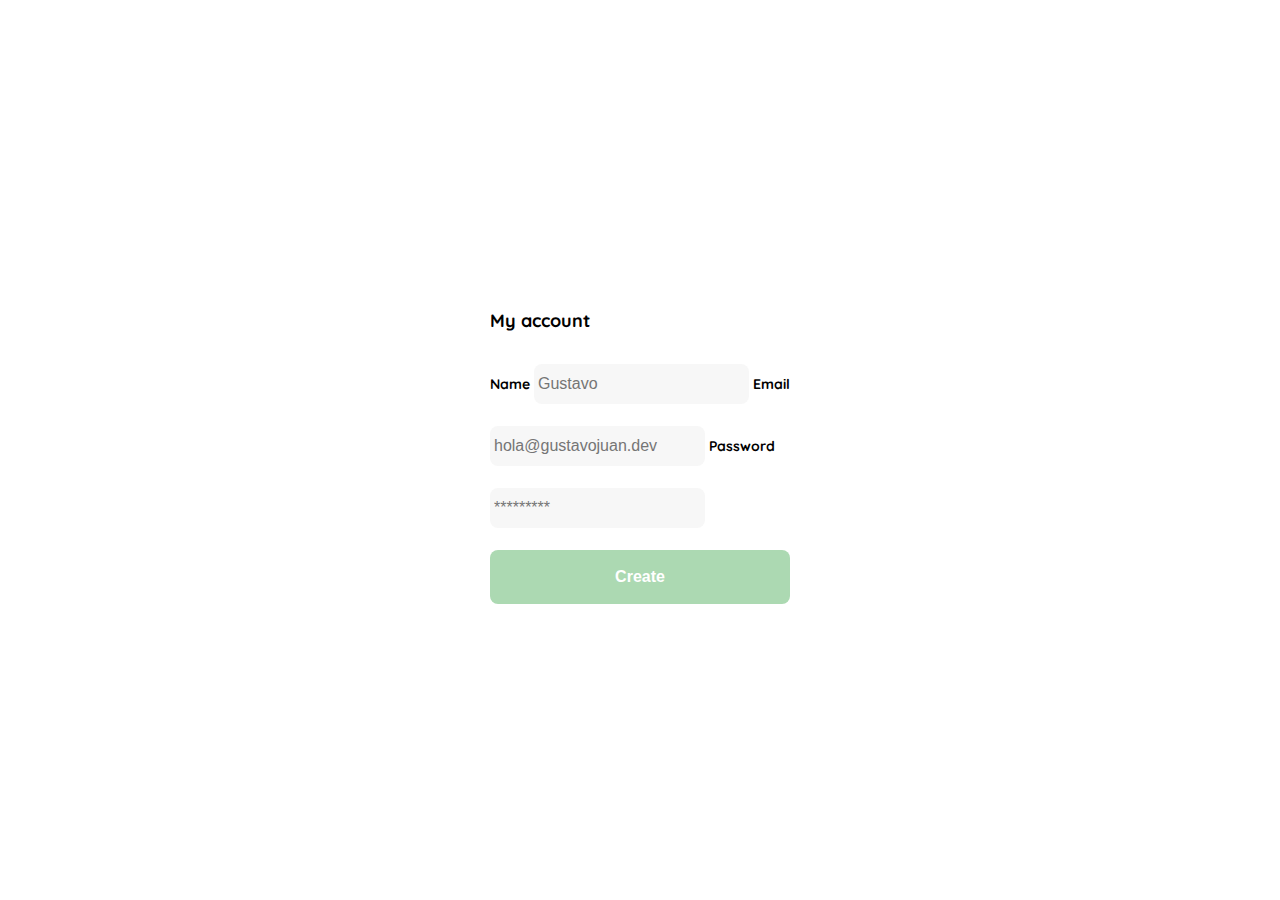
<file: edit_my_account.html>
<!DOCTYPE html>
<html lang="en">
  <head>
    <meta charset="UTF-8" />
    <meta http-equiv="X-UA-Compatible" content="IE=edge" />
    <meta name="viewport" content="width=device-width, initial-scale=1.0" />
    <title>Create a new password</title>
    <link rel="stylesheet" href="style.css" />
  </head>
  <body>
    <div class="my-account">
      <div class="form-container">
        <h1 class="title text-start">My account</h1>

        <form action="" class="form">
          <div>
            <label for="name" class="label">Name</label>
            <input
              type="text"
              id="name"
              placeholder="Gustavo"
              class="input input-name"
            />

            <label for="email" class="label">Email</label>
            <input
              type="email"
              id="email"
              placeholder="hola@gustavojuan.dev"
              class="input input-email"
            />

            <label for="password" class="label">Password</label>
            <input
              type="password"
              id="password"
              placeholder="*********"
              class="input input-password"
            />
          </div>
          <input
            type="submit"
            value="Create"
            class="primary-button create-button"
          />
        </form>
      </div>
    </div>
  </body>
</html>
</file>
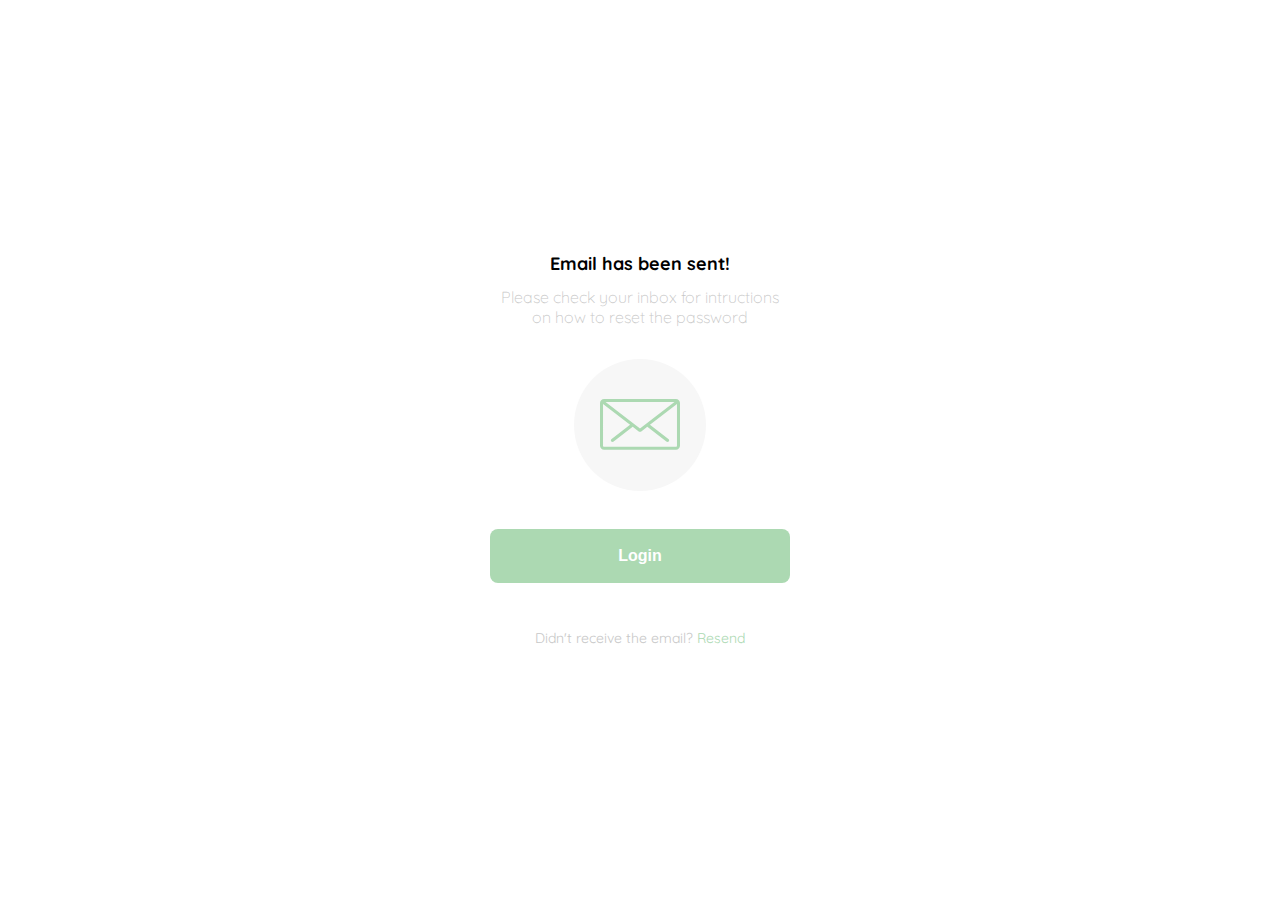
<file: email-sent.html>
<!DOCTYPE html>
<html lang="en">
<head>
    <meta charset="UTF-8">
    <meta http-equiv="X-UA-Compatible" content="IE=edge">
    <meta name="viewport" content="width=device-width, initial-scale=1.0">
    <title>Email Sent!</title>
    <link rel="stylesheet" href="style.css">
</head>
<body>
    <div class="login">
        <div class="message-container">
            <img src="/assets/img/logos/logo_yard_sale.svg" alt="logo" class="logo">

            <h1 class="title">Email has been sent!</h1>
            <p class="subtitle">Please check your inbox for intructions on how to reset the password</p>

            <div class="email-image">
                <img src="assets/img/icons/email.svg" alt="">
            </div>

            <button class="primary-button login-button">Login</button>

            <p class="resend">
                <span>Didn't receive the email?</span>
                <a href="/">Resend</a>
            </p>
        </div>
    </div>
</body>
</html>
</file>
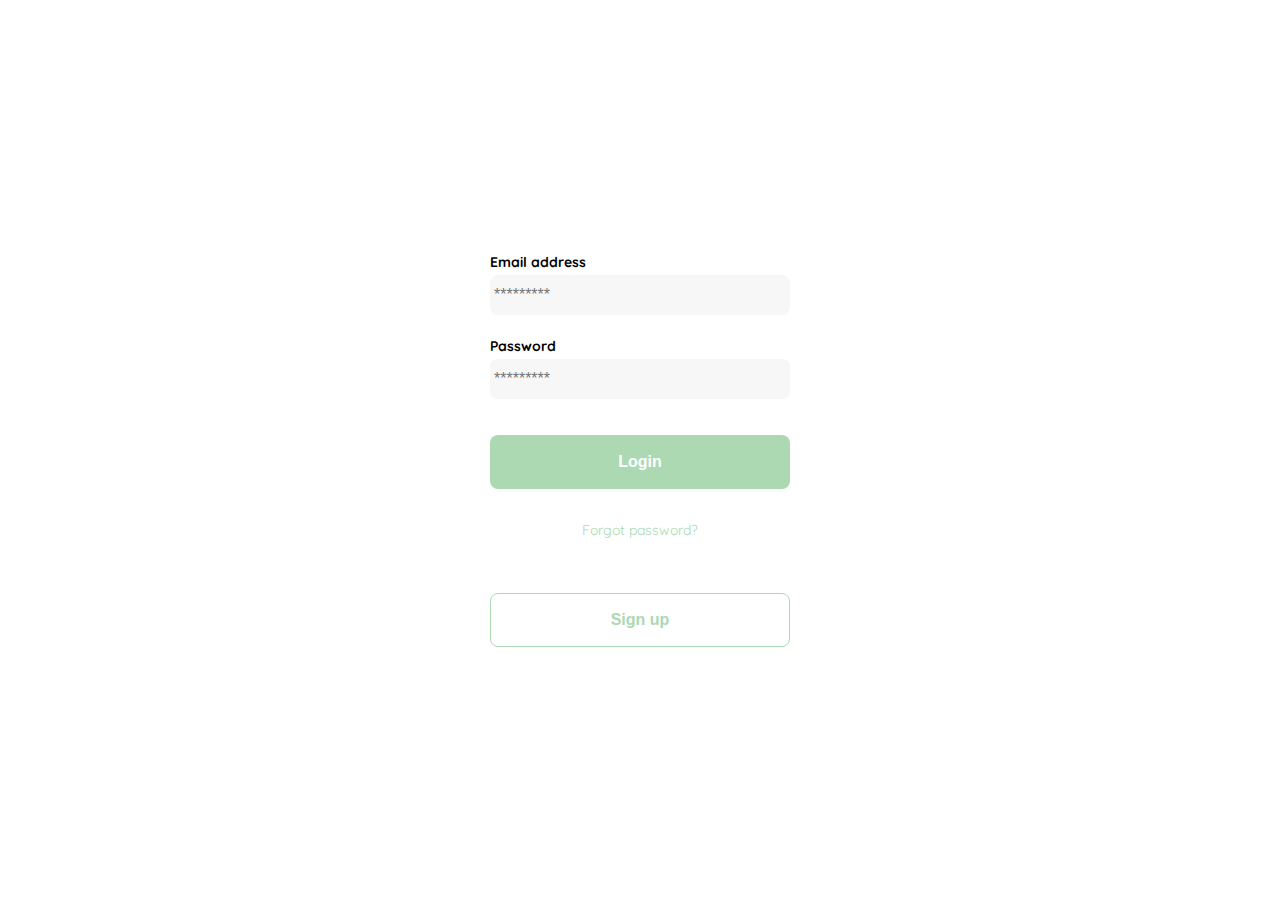
<file: login.html>
<!DOCTYPE html>
<html lang="en">
<head>
    <meta charset="UTF-8">
    <meta http-equiv="X-UA-Compatible" content="IE=edge">
    <meta name="viewport" content="width=device-width, initial-scale=1.0">
    <title>Login</title>
    <link rel="stylesheet" href="style.css">
</head>
<body>
    <div class="login">
        <div class="form-container">
            <img src="/assets/img/logos/logo_yard_sale.svg" alt="logo" class="logo">
         

            <form action="" class="form">

                
                
                <label for="email" class="label">Email address</label>
                <input type="email" id="email" placeholder="*********" class="input input-email">

                <label for="password" class="label">Password</label>
                <input type="password" id="password"  placeholder="*********" class="input input-password">

                <input type="submit" value="Login" class="primary-button login-button">

                <a href="/">Forgot password?</a>

            </form>

            <button class="secondary-button signup">Sign up</button>

        </div>
    </div>
</body>
</html>
</file>
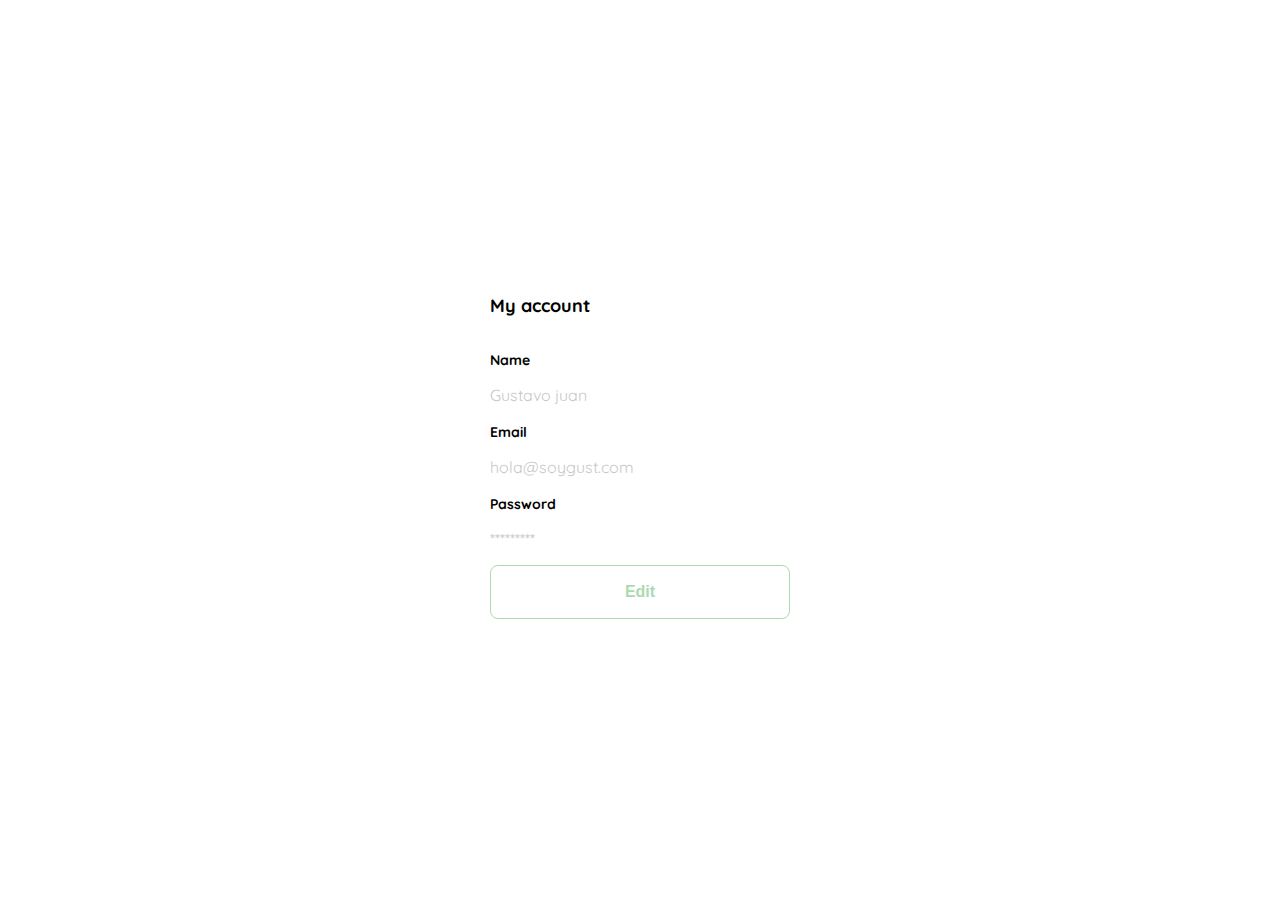
<file: my-account.html>
<!DOCTYPE html>
<html lang="en">
  <head>
    <meta charset="UTF-8" />
    <meta http-equiv="X-UA-Compatible" content="IE=edge" />
    <meta name="viewport" content="width=device-width, initial-scale=1.0" />
    <title>Create a new password</title>
    <link rel="stylesheet" href="style.css" />
  </head>
  <body>
    <div class="my-account">
      <div class="form-container">
        <h1 class="title text-start">My account</h1>

        <form action="" class="form">
          <div>
            <label for="name" class="label">Name</label>
            <p class="value">Gustavo juan</p>

            <label for="email" class="label">Email</label>
            <p class="value">hola@soygust.com</p>


            <label for="password" class="label">Password</label>
            <p class="value">*********</p>

          </div>
          <input
            type="submit"
            value="Edit"
            class="secondary-button create-button"
          />
        </form>
      </div>
    </div>
  </body>
</html>
</file>
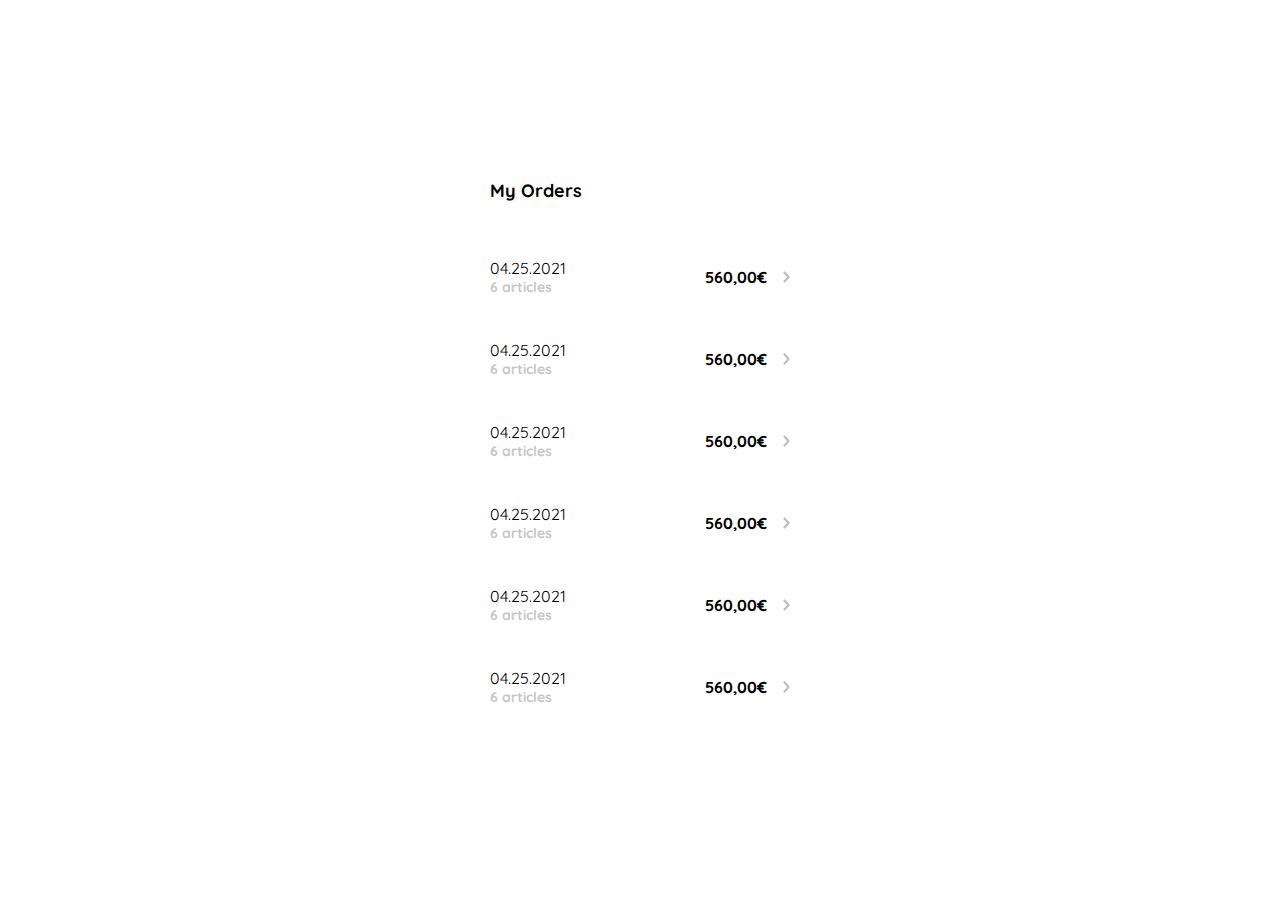
<file: my-orders.html>
<!DOCTYPE html>
<html lang="en">
  <head>
    <meta charset="UTF-8" />
    <meta http-equiv="X-UA-Compatible" content="IE=edge" />
    <meta name="viewport" content="width=device-width, initial-scale=1.0" />
    <title>Document</title>
    <link rel="stylesheet" href="my-orders.css" />
  </head>
  <body>
    <div class="my-order">
      <div class="my-order-container">
        <h1 class="title">My Orders</h1>
        <div class="my-order-content">
          <div class="order">
            <p>
              <span>04.25.2021</span>
              <span>6 articles</span>
            </p>
            <p>560,00€</p>
            <img src="assets/img/icons/flechita.svg" alt="">
          </div>
          <div class="order">
            <p>
              <span>04.25.2021</span>
              <span>6 articles</span>
            </p>
            <p>560,00€</p>
            <img src="assets/img/icons/flechita.svg" alt="">
          </div>
          <div class="order">
            <p>
              <span>04.25.2021</span>
              <span>6 articles</span>
            </p>
            <p>560,00€</p>
            <img src="assets/img/icons/flechita.svg" alt="">
          </div>
          <div class="order">
            <p>
              <span>04.25.2021</span>
              <span>6 articles</span>
            </p>
            <p>560,00€</p>
            <img src="assets/img/icons/flechita.svg" alt="">
          </div>
          <div class="order">
            <p>
              <span>04.25.2021</span>
              <span>6 articles</span>
            </p>
            <p>560,00€</p>
            <img src="assets/img/icons/flechita.svg" alt="">
          </div>
          <div class="order">
            <p>
              <span>04.25.2021</span>
              <span>6 articles</span>
            </p>
            <p>560,00€</p>
            <img src="assets/img/icons/flechita.svg" alt="">
          </div>
          
        </div>
        
      </div>
    </div>
  </body>
</html>
</file>
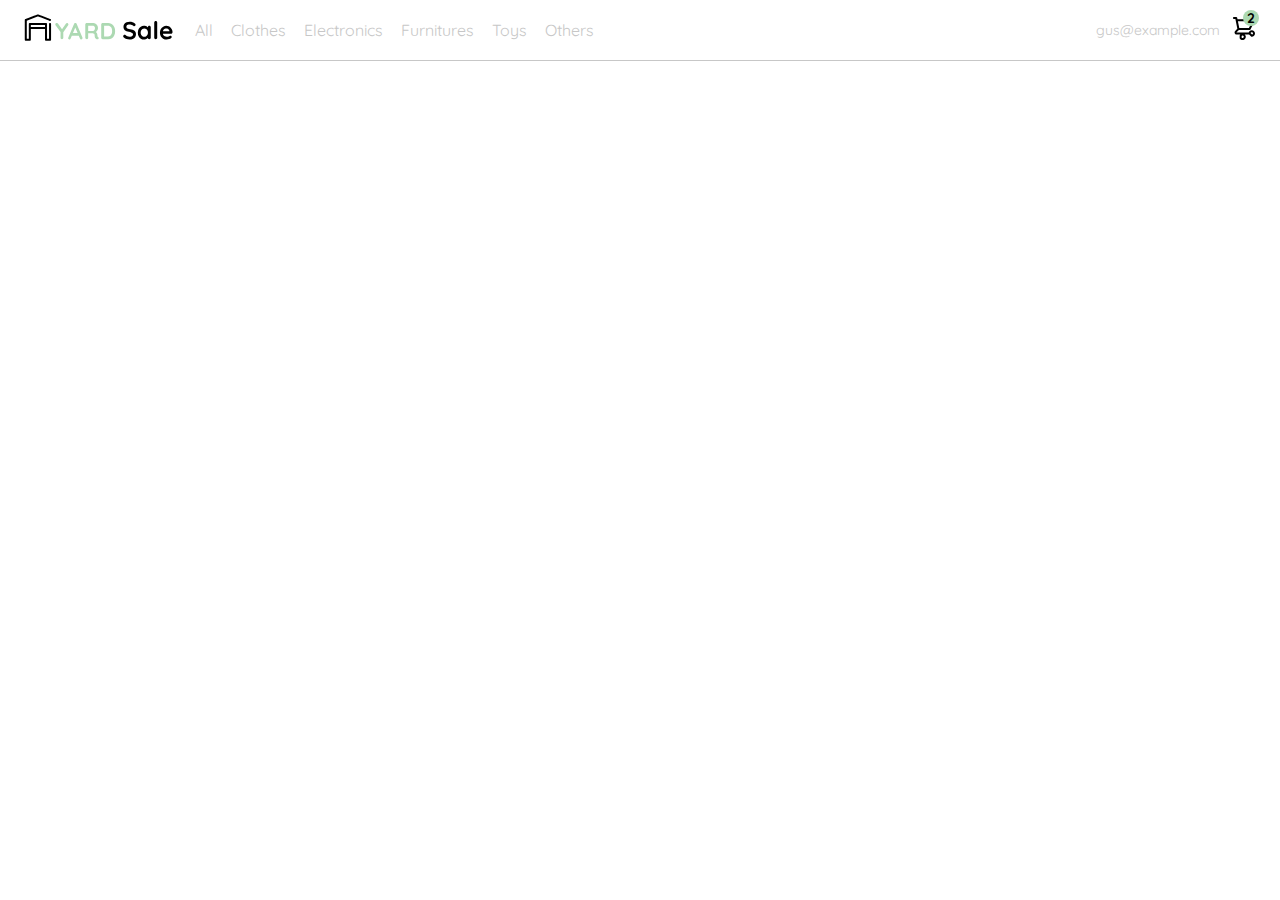
<file: navbar.html>
<!DOCTYPE html>
<html lang="en">
  <head>
    <meta charset="UTF-8" />
    <meta http-equiv="X-UA-Compatible" content="IE=edge" />
    <meta name="viewport" content="width=device-width, initial-scale=1.0" />
    <title>Document</title>
    <link rel="stylesheet" href="navabar.css">
  </head>
  <body>
    <nav>
      <img src="assets/img/icons/icon_menu.svg" alt="" class="menu" />

      <div class="navbar-left">
        <img
          src="assets/img/logos/logo_yard_sale.svg"
          alt="logo"
          class="logo"
        />
        <ul>
         
          <li><a href="/" class="title">All</a></li>
          <li><a href="/" class="title">Clothes</a></li>
          <li><a href="/" class="title">Electronics</a></li>
          <li><a href="/" class="title">Furnitures</a></li>
          <li><a href="/" class="title">Toys</a></li>
          <li><a href="/" class="title">Others</a></li>
        </ul>
      </div>
      <div class="navbar-right">
        <ul>
            <li class="navbar-email">gus@example.com</li>
            <li class="navbar-shopping-cart">
                <img src="assets/img/icons/icon_shopping_cart.svg" alt="shopping cart">
                <div>2</div>
            </li>
        </ul>
      </div>
    </nav>
  </body>
</html>
</file>
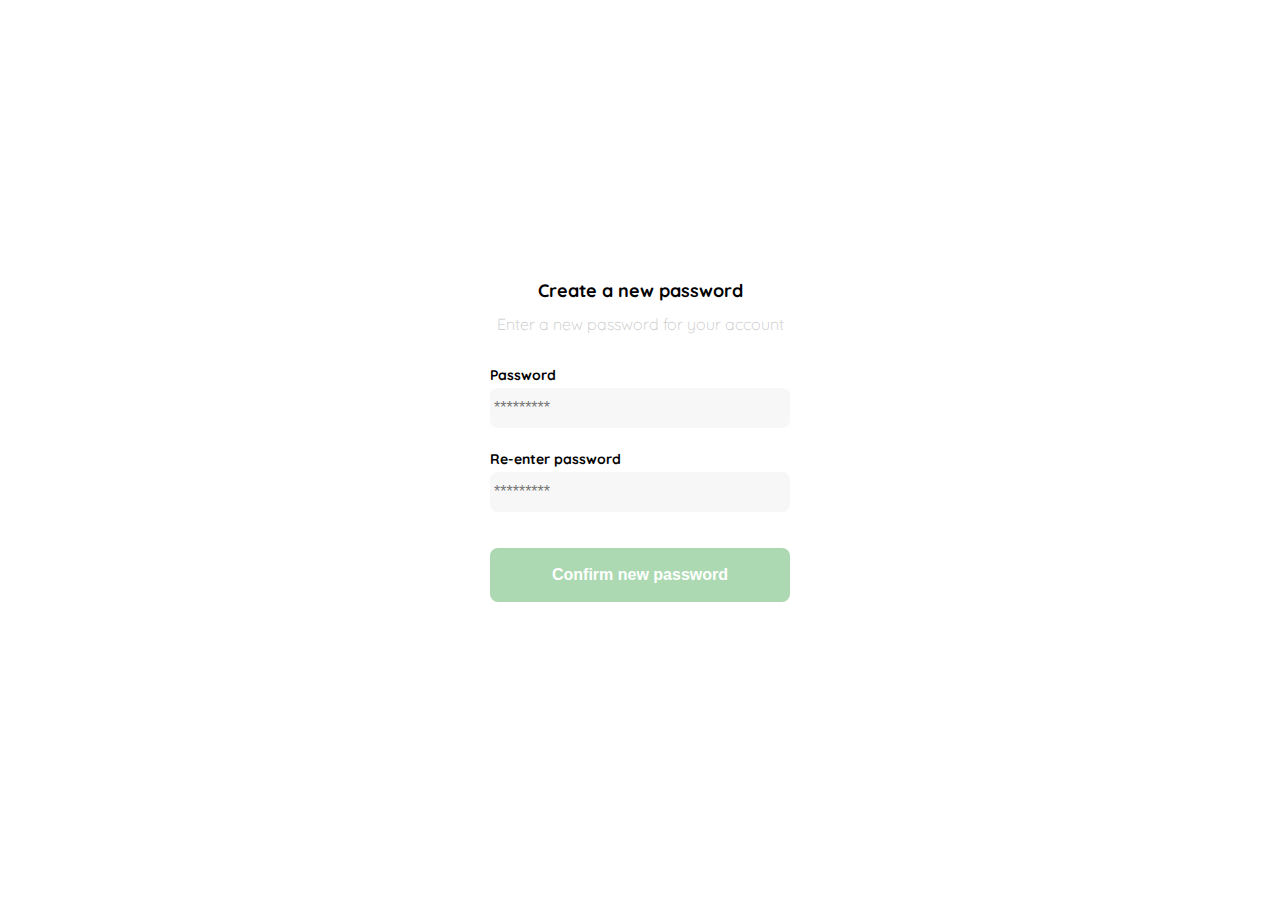
<file: new_password.html>
<!DOCTYPE html>
<html lang="en">
<head>
    <meta charset="UTF-8">
    <meta http-equiv="X-UA-Compatible" content="IE=edge">
    <meta name="viewport" content="width=device-width, initial-scale=1.0">
    <title>Create a new password</title>
    <link rel="stylesheet" href="style.css">
</head>
<body>
    <div class="login">
        <div class="form-container">
            <img src="/assets/img/logos/logo_yard_sale.svg" alt="logo" class="logo">

            <h1 class="title">Create a new password</h1>
            <p class="subtitle">Enter a new password for your account</p>

            <form action="" class="form">

                
                
                <label for="password" class="label">Password</label>
                <input type="password" id="password" placeholder="*********" class="input input-password">

                <label for="password_confirm" class="label">Re-enter password</label>
                <input type="password" id="password_confirm"  placeholder="*********" class="input input-password">

                <input type="submit" value="Confirm new password" class="primary-button login-button">

            </form>

        </div>
    </div>
</body>
</html>
</file>
<file: style.css>
@import url("https://fonts.googleapis.com/css2?family=Quicksand:wght@300;500;700&display=swap");

:root {
  --very-light-pink: #c7c7c7;
  --white: #fff;
  --text-input-field: #f7f7f7;
  --black: #000;
  --hospital-green: #acd9b2;
  --dark: #232830;
  --sm: 14px;
  --md: 16px;
  --lg: 18px;
}

body {
  margin: 0;
  font-family: "Quicksand", sans-serif;
}

.login,
.my-account {
  width: 100%;
  height: 100vh;
  display: grid;
  place-items: center;
}

.form-container,
.message-container {
  display: grid;
  grid-template-rows: auto 1fr auto;
  width: 300px;
}
.message-container {
  justify-items: center;
}

.logo {
  width: 150px;
  margin-bottom: 48px;
  justify-self: center;
  display: none;
}

.title {
  font-size: var(--lg);
  margin-bottom: 12px;
  text-align: center;
}

.subtitle {
  color: var(--very-light-pink);
  font-size: var(--md);
  font-weight: 300;
  margin-top: 0;
  margin-bottom: 32px;
  text-align: center;
}

.email-image {
  width: 132px;
  height: 132px;
  border-radius: 50%;
  background: var(--text-input-field);
  display: flex;
  justify-content: center;
  align-items: center;
  margin-bottom: 24px;
}

.email-image img {
  width: 80px;
}

.resend {
  font-size: var(--sm);
}

.resend span {
  color: var(--very-light-pink);
}

.resend a {
  color: var(--hospital-green);
  text-decoration: none;
}

.label {
  font-size: var(--sm);
  font-weight: bold;
  margin-bottom: 4px;
}

.input {
  background-color: var(--text-input-field);
  border: none;
  border-radius: 8px;
  height: 32px;
  font-size: var(--md);
  padding: 4px;
  margin-bottom: 12px;
}

.input-email,
.input-password,
.input-name {
  margin-bottom: 22px;
}

p.value {
  color:var(--very-light-pink);
  font-size: var(--md);
  margin-bottom: 8px 0 22px 0;
}

.form {
  display: flex;
  flex-direction: column;
}



.form a {
  color: var(--hospital-green);
  text-decoration: none;
  font-size: var(--sm);
  text-align: center;
  margin-bottom: 54px;
}

.primary-button {
  background: var(--hospital-green);
  border: none;
  border-radius: 8px;
  color: var(--white);
  width: 100%;
  cursor: pointer;
  font-size: var(--md);
  font-weight: bold;
  height: 54px;
}

.secondary-button {
  border: 1px solid var(--hospital-green);
  color: var(--hospital-green);
  border-radius: 8px;
  background-color: var(--white);
  width: 100%;
  cursor: pointer;
  font-size: var(--md);
  font-weight: bold;
  height: 54px;
}
.login-button {
  margin-top: 14px;
  margin-bottom: 32px;
}

.text-start {
  text-align: start;
  margin-bottom: 32px;
}

@media (max-width: 768px) {
  .logo {
    display: block;
  }
  .create-button,
  .secondary-button {
    position: absolute;
    bottom: 40px;
    left: 0;
    right: 0;
    max-width: 300px;

    display: block;
    margin: 0 auto;
  }


  .my-account .form-container {
    height: 100%;
  }

  .my-account form > div {
    display: flex;
    flex-direction: column;
  }

  .my-account form {
    height: 100%;
    justify-content: space-between;
  }
}
</file>
<file: my-orders.css>
@import url("https://fonts.googleapis.com/css2?family=Quicksand:wght@300;500;700&display=swap");

:root {
  --very-light-pink: #c7c7c7;
  --white: #fff;
  --text-input-field: #f7f7f7;
  --black: #000;
  --hospital-green: #acd9b2;
  --dark: #232830;
  --sm: 14px;
  --md: 16px;
  --lg: 18px;
}

body {
  margin: 0;
  font-family: "Quicksand", sans-serif;
}

/*MY ORDER*/
.my-order {
  width: 100%;
  height: 100vh;
  display: grid;
  place-items: center;
}

.my-order .title {
  font-size: var(--lg);
  margin-bottom: 40px;
}

.my-order-container {
  display: grid;
  grid-template-rows: auto 1fr auto;
  width: 300px;
}

.my-order-content {
  display: flex;
  flex-direction: column;
}

.order {
  
  display: grid;
  grid-template-columns: auto 1fr auto;
  gap: 16px;
  align-items: center;
  margin-bottom: 12px;
  
  
}

.order p:nth-child(1) {
  display: flex;
  flex-direction: column;
}

.order p:nth-child(2) {
    text-align: end;
    font-weight: bold;
  }
  

.order p span:nth-child(1) {
  font-size: var(--md);
}

.order p span:nth-child(2) {
  font-size: var(--sm);
  color: var(--very-light-pink);
  font-weight: bold;
}
</file>
<file: navabar.css>
@import url("https://fonts.googleapis.com/css2?family=Quicksand:wght@300;500;700&display=swap");

:root {
  --very-light-pink: #c7c7c7;
  --white: #fff;
  --text-input-field: #f7f7f7;
  --black: #000;
  --hospital-green: #acd9b2;
  --dark: #232830;
  --sm: 14px;
  --md: 16px;
  --lg: 18px;
}

body {
  margin: 0;
  font-family: "Quicksand", sans-serif;
}

nav {
  display: flex;
  justify-content: space-between;
  padding: 0 24px; 
  height: 60px;
  border-bottom: 1px solid var(--very-light-pink);
}

.navbar-left {
  display: flex;
  
}

.menu {
  display: none;
  width: 24px;
}

.logo {
  width: 150px;
}

.navbar-left ul,
.navbar-right ul {
  list-style: none;
  padding: 0;
  margin: 0;  
  display: flex;
  align-items: center;
  height: 60px;

}

.navbar-left  ul{
    margin-left: 12px;
}

.navbar-right ul{
    margin-left: 12px;

}


.navbar-left ul li a,
.navbar-right ul li a {
  text-decoration: none;
  color: var(--very-light-pink);
  border: 1px solid var(--white);
  padding: 8px;
  border-radius: 8px;
}

.navbar-left ul li a:hover,
.navbar-right ul li a:hover {
  border: 1px solid var(--hospital-green);
}

.navbar-email {
    color: var(--very-light-pink);
    font-size: var(--sm);
    margin-right: 12px;
}
.navbar-shopping-cart {
    position: relative;
}
.navbar-shopping-cart div{
    background-color: var(--hospital-green);
    width: 16px;
    height: 16px;
    border-radius: 50%;
    font-size: var(--sm);
    font-weight: bold;
    position: absolute;
    top: -6px;
    right: -3px;
    display: flex;
    justify-content: center;
    align-items: center;
}

@media (max-width:640px) {
    .menu {
        display: block;
    }
    .navbar-left ul{
        display: none;
    }
    .navbar-email {
        display: none;
    }
}
</file>
